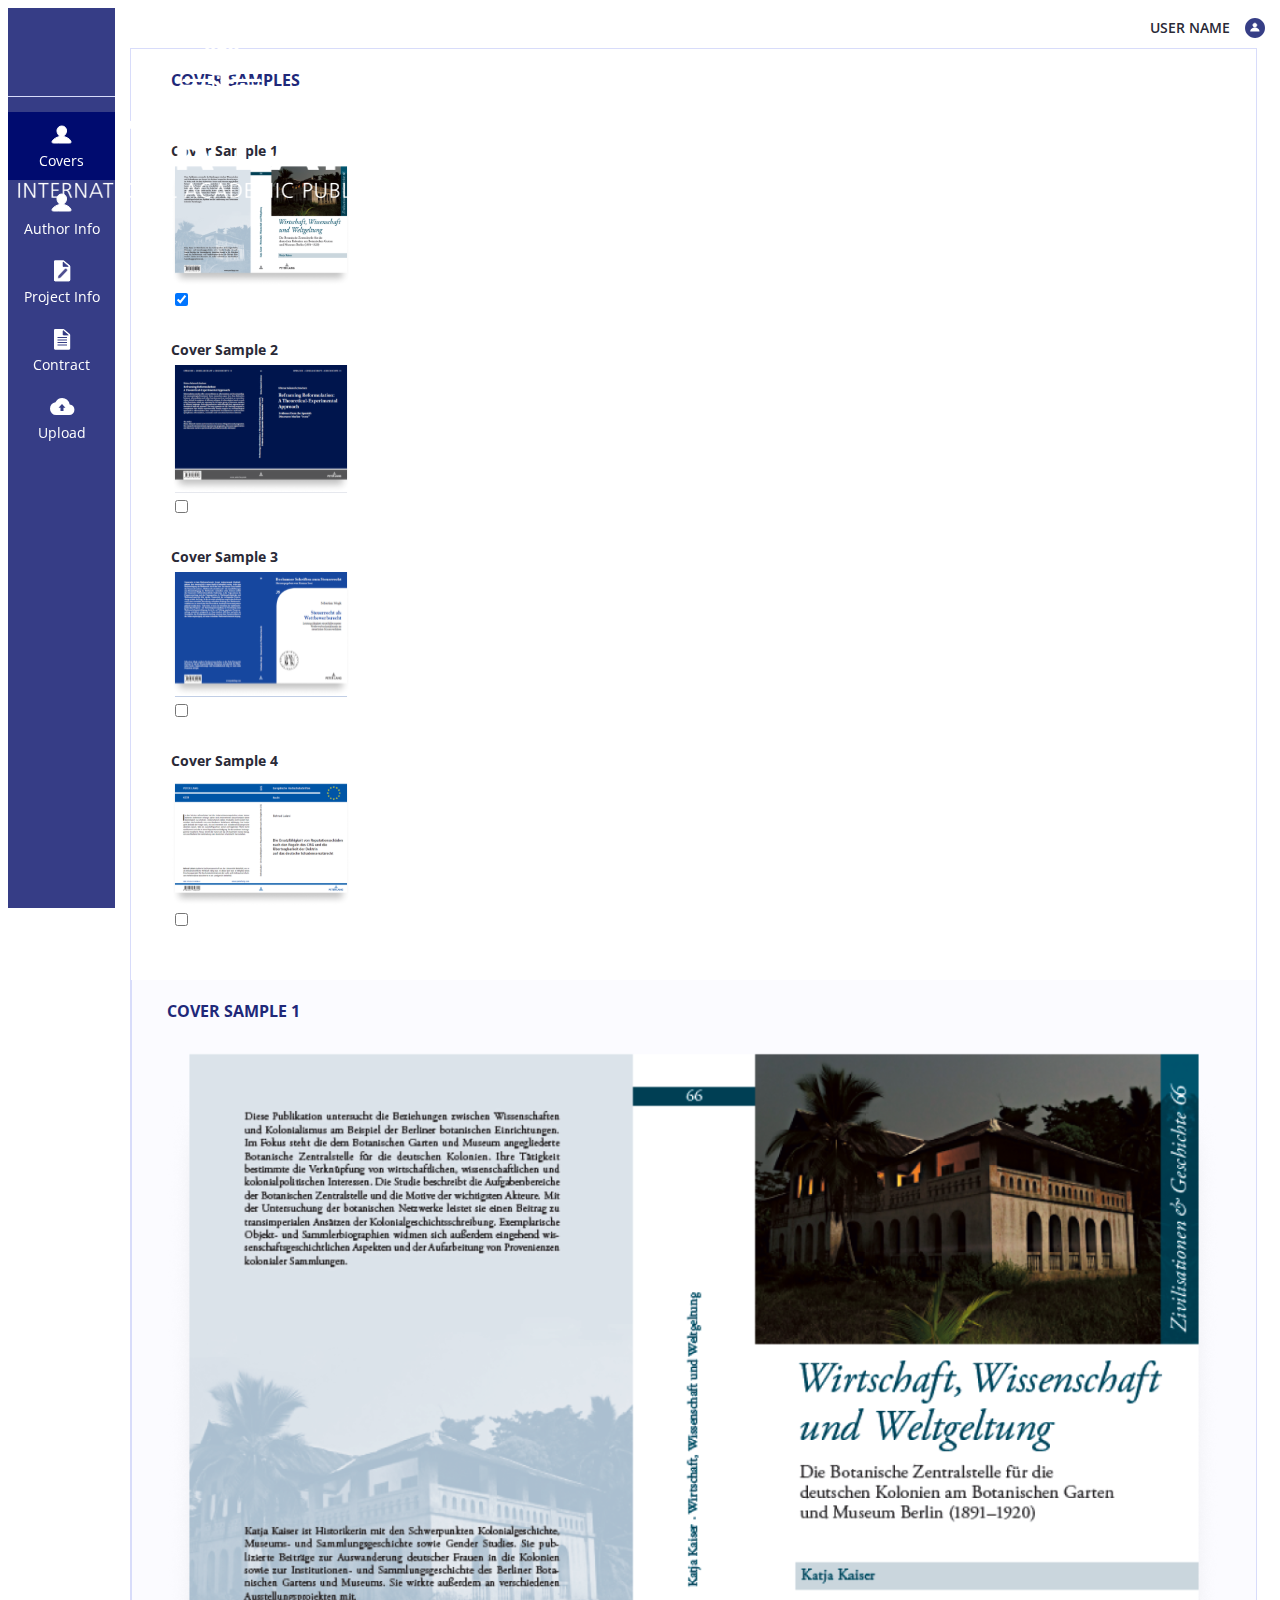
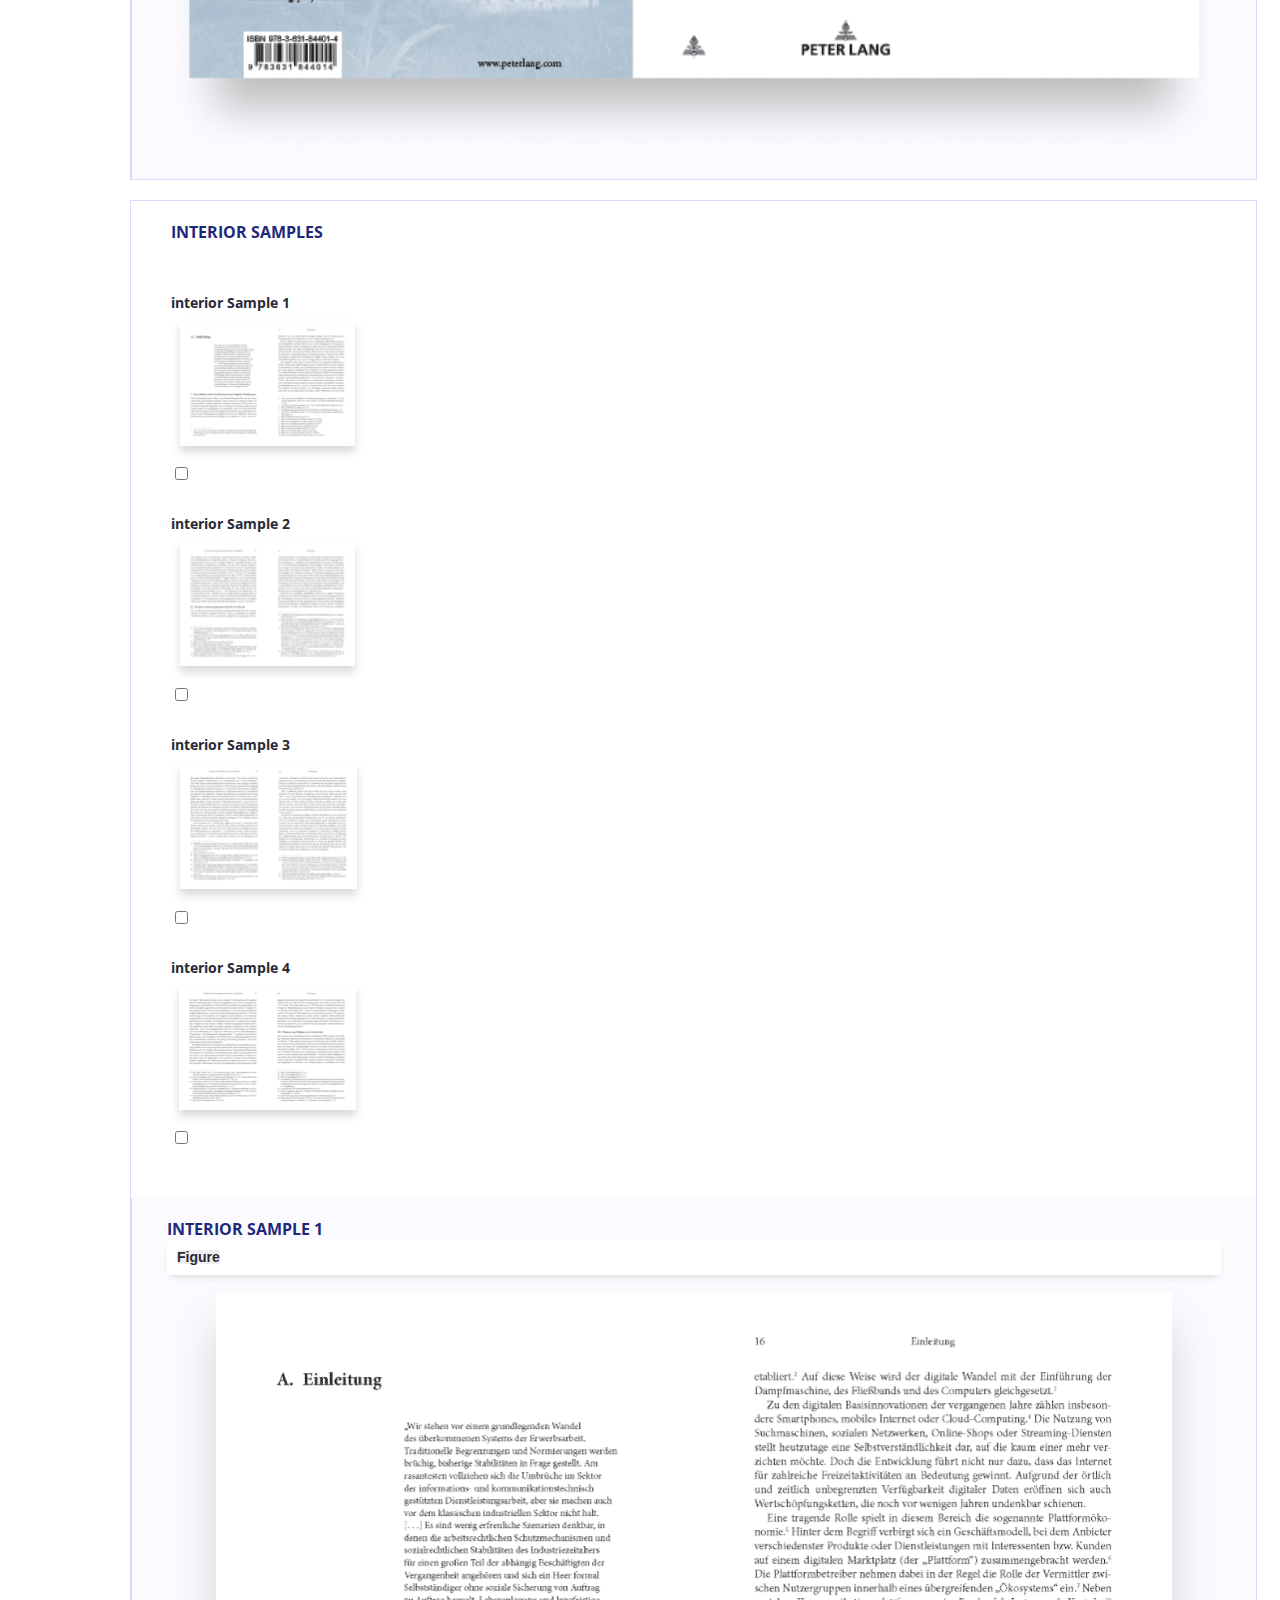
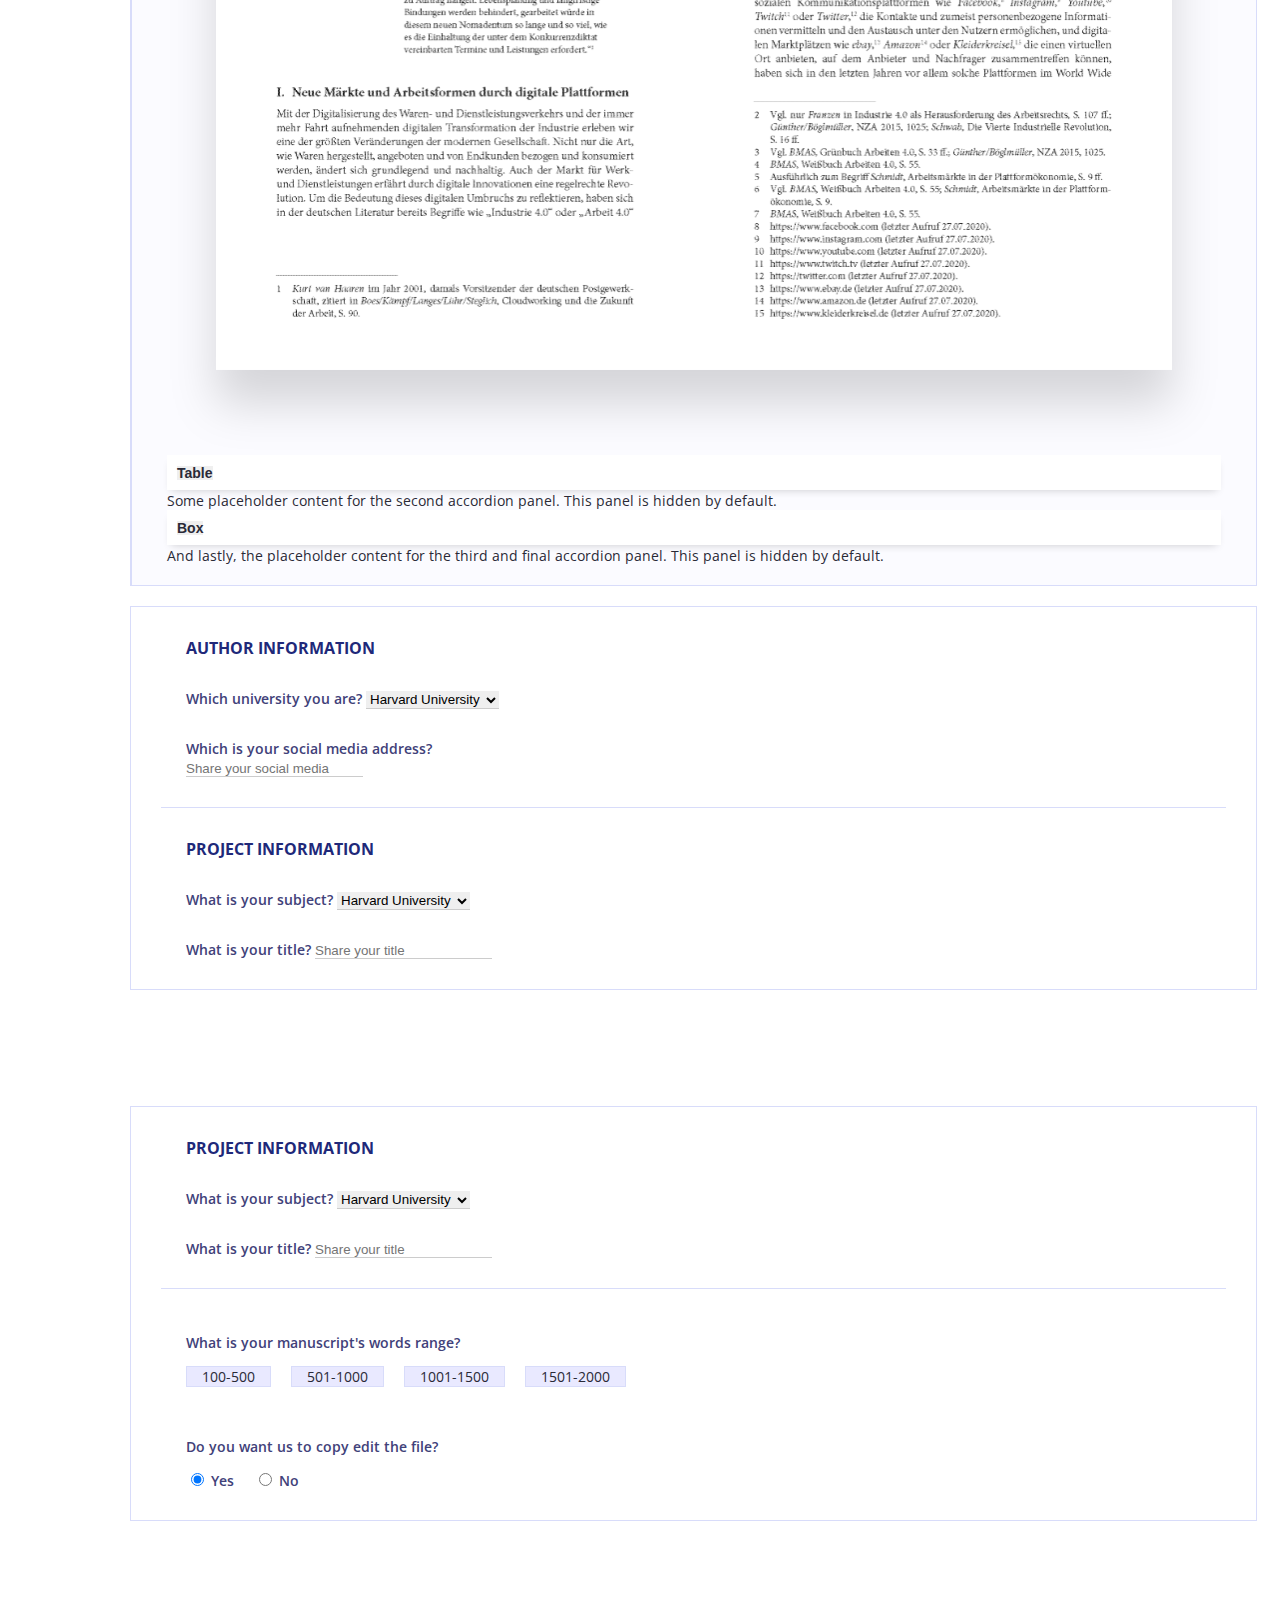
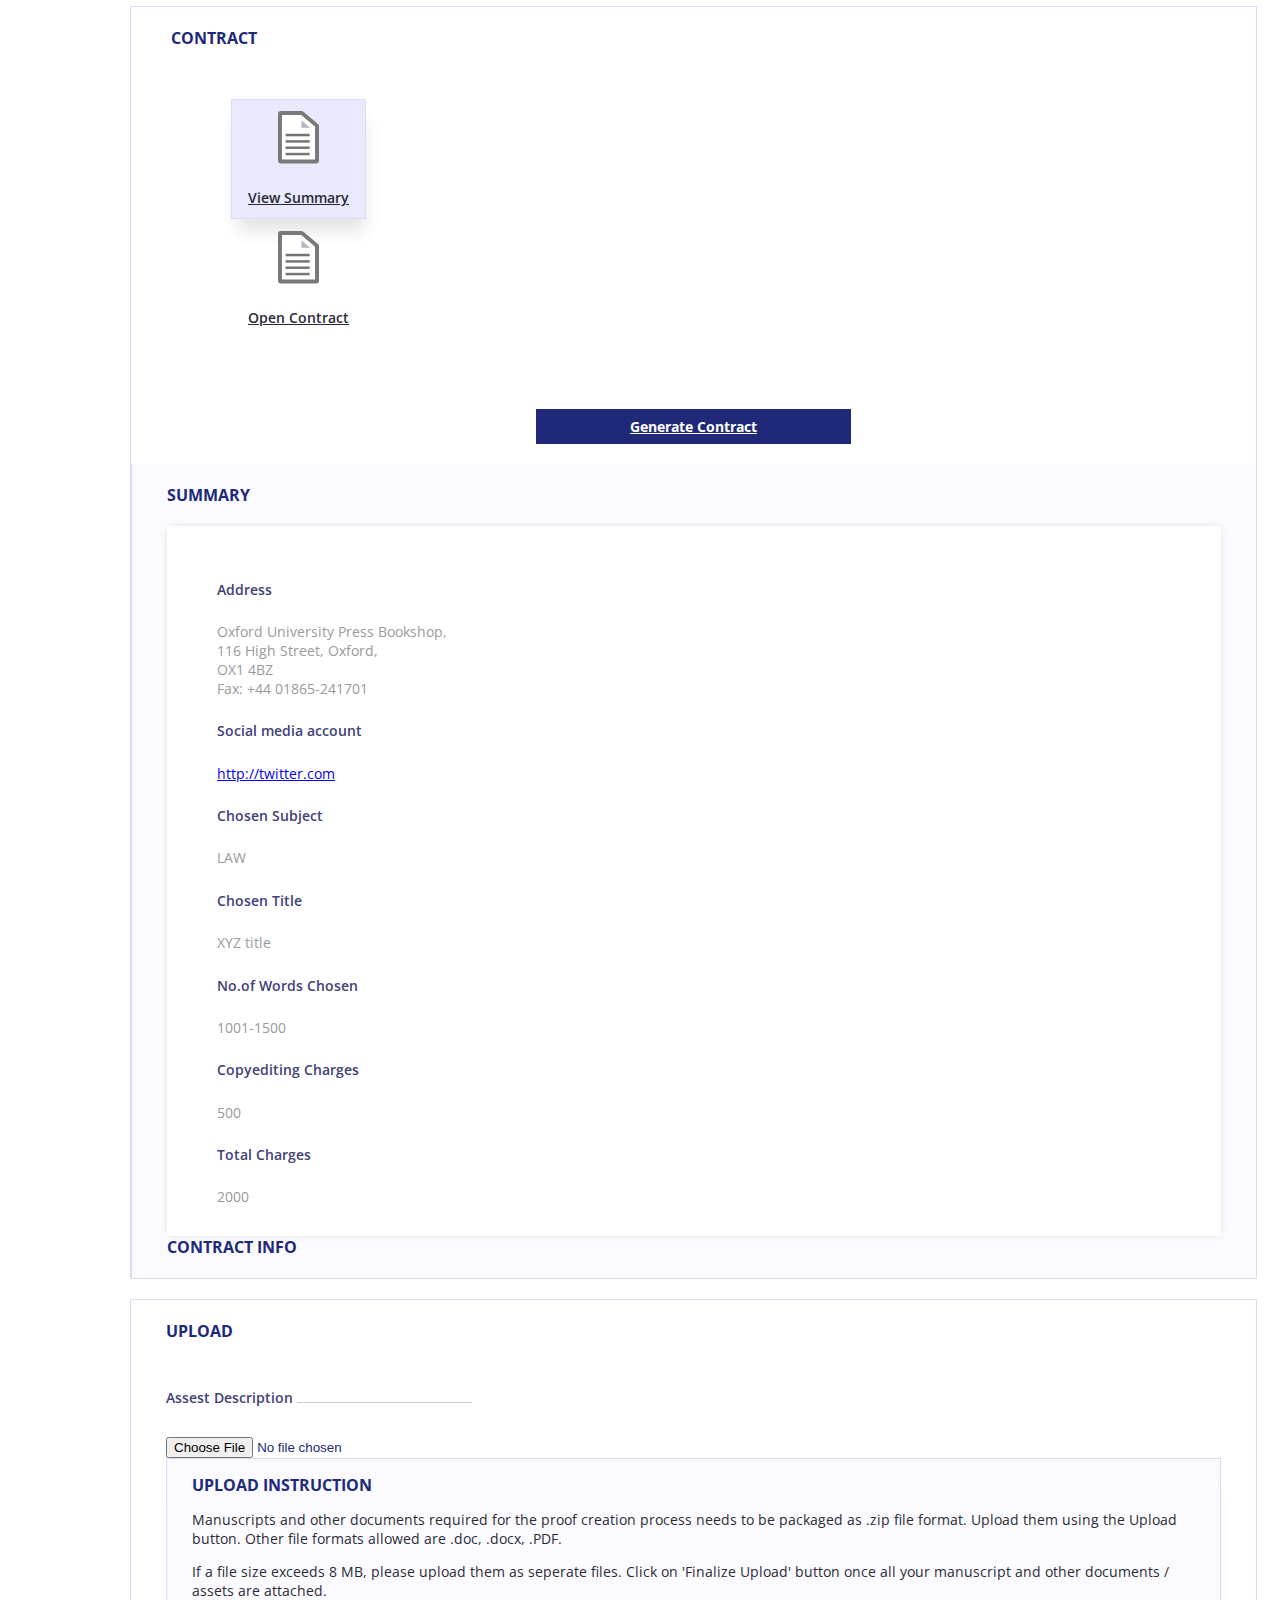
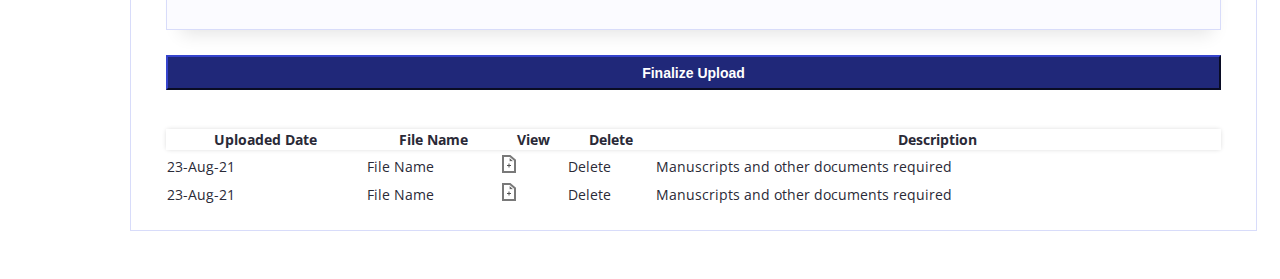
<file: index.html>
<!DOCTYPE HTML>
<!--[if IE 8 ]><html lang="en" class="ie8"><![endif]-->
<!--[if IE 9 ]><html lang="en" class="ie9"><![endif]-->
<!--[if (gt IE 9)|!(IE)]><!-->
<html lang="en">
<!--<![endif]-->
<head>
	<meta charset="utf-8" />
	<meta http-equiv="X-UA-Compatible" content="IE=edge" />
	<title>Peter lang</title>
	<meta name="viewport" content="width=device-width, initial-scale=1, shrink-to-fit=no">
     <link rel="stylesheet" href="https://cdn.jsdelivr.net/npm/bootstrap@4.6.0/dist/css/bootstrap.min.css" integrity="sha384-B0vP5xmATw1+K9KRQjQERJvTumQW0nPEzvF6L/Z6nronJ3oUOFUFpCjEUQouq2+l" crossorigin="anonymous">
	<link rel="stylesheet" href="assets/css/style.css">
    <link rel="stylesheet" href="https://cdn.datatables.net/1.11.2/css/jquery.dataTables.min.css"/>
    <link href="assets/css/peter-lang-style.css" rel="stylesheet"/>
</head>

<body>
    <div class="peter-lang-wrapper">
        <div class="nav-wrapper">
            <div class="peter-logo">
                <a href="javascript:void(0);"><img src="./assets/images/peter-lang-logo.png" alt="logo" class="img-fluid"/></a>
            </div>
            <nav id="navigation-menu">
                <ul>
                    <li>
                       <a href="#section-1">
                         <img src="assets/images/AuthorInfo.svg" alt="Author"/>
                         <span>Covers</span>
                       </a>
                    </li>
                    <li>
                        <a href="#section-2">
                          <img src="assets/images/AuthorInfo.svg" alt="Author"/>
                          <span>Author Info</span>
                        </a>
                     </li>
                     <li>
                        <a href="#section-3">
                          <img src="assets/images/ProjectInfo.svg" alt="Author"/>
                          <span>Project Info</span>
                        </a>
                     </li>
                     <li>
                        <a href="#section-4">
                          <img src="assets/images/Contract.svg" alt="Author"/>
                          <span>Contract</span>
                        </a>
                     </li>
                     <li>
                        <a href="#section-5">
                          <img src="assets/images/Upload.svg" alt="Author"/>
                          <span>Upload</span>
                        </a>
                     </li>
                </ul>
            </nav>
        </div>
        <div class="rigt-perter-lang">
            <div class="user-name-wrap">
                <span>user name</span>
                <img src="assets/images/UserIcon.svg" alt="user"/>
            </div>
            <div id="content">
                <section id="section-1">
                    <div class="covers-wrap">
                        <div class="cover-samples">
                            <div class="container-fluid">
                                <div class="row">
                                    <div class="col-sm-6">
                                        <div class="cover-sample-left">
                                            <h1>Cover samples</h1>
                                            <div class="cover-row-wrap">
                                                <div class="container-fluid">
                                                    <div class="row">
                                                        <div class="col-md-6">
                                                            <div class="cover-sample-col">
                                                                <p>Cover Sample 1</p>
                                                                <img src="./assets/images/Cover-Images/SVG/Vector.svg" />
                                                                <div class="cover-check">
                                                                <input type="checkbox" checked/>
                                                            </div>
                                                            </div>
                                                        </div>
                                                        <div class="col-md-6">
                                                            <div class="cover-sample-col">
                                                                <p>Cover Sample 2</p>
                                                                <img src="./assets/images/Cover-Images/SVG/Vector-1.svg" />
                                                                <div class="cover-check">
                                                                <input type="checkbox" />
                                                            </div>
                                                            </div>
                                                        </div>
                                                        <div class="col-md-6">
                                                            <div class="cover-sample-col">
                                                                <p>Cover Sample 3</p>
                                                                <img src="./assets/images/Cover-Images/SVG/Vector-2.svg" />
                                                                <div class="cover-check">
                                                                <input type="checkbox" />
                                                            </div>
                                                            </div>
                                                        </div>
                                                        <div class="col-md-6">
                                                            <div class="cover-sample-col">
                                                                <p>Cover Sample 4</p>
                                                                <img src="./assets/images/Cover-Images/SVG/Vector-3.svg" />
                                                                <div class="cover-check">
                                                                <input type="checkbox" />
                                                            </div>
                                                            </div>
                                                        </div>
                                                    </div>
                                                </div>
                                                
                                                
                                            </div>
                                        </div>
                                    </div>
                                    <div class="col-sm-6 right-bg">
                                        <div class="cover-sample-right">
                                            <h1>cover sample 1</h1>
                                            <div class="cover-sample-large">
                                                <img src="assets/images/Cover-Images/SVG/Vector.svg" class="img-fluid" />
                                            </div>
                                        </div>
                                    </div>
                                </div>
                            </div>
                        </div>
                    </div>
                    <div class="covers-wrap interior-wrap">
                        <div class="cover-samples">
                            <div class="container-fluid">
                                <div class="row">
                                    <div class="col-sm-6">
                                        <div class="cover-sample-left">
                                            <h1>interior samples</h1>
                                            <div class="cover-row-wrap">
                                                <div class="container-fluid">
                                                    <div class="row">
                                                        <div class="col-md-6">
                                                            <div class="cover-sample-col">
                                                                <p>interior Sample 1</p>
                                                                <img src="./assets/images/Interior-Images/SVG/Group-1.svg" />
                                                                <div class="cover-check">
                                                                <input type="checkbox" />
                                                            </div>
                                                            </div>
                                                        </div>
                                                        <div class="col-md-6">
                                                            <div class="cover-sample-col">
                                                                <p>interior Sample 2</p>
                                                                <img src="./assets/images/Interior-Images/SVG/Group-2.svg" />
                                                                <div class="cover-check">
                                                                <input type="checkbox" />
                                                            </div>
                                                            </div>
                                                        </div>
                                                        <div class="col-md-6">
                                                            <div class="cover-sample-col">
                                                                <p>interior Sample 3</p>
                                                                <img src="./assets/images/Interior-Images/SVG/Group-3.svg" />
                                                                <div class="cover-check">
                                                                <input type="checkbox" />
                                                            </div>
                                                            </div>
                                                        </div>
                                                        <div class="col-md-6">
                                                            <div class="cover-sample-col">
                                                                <p>interior Sample 4</p>
                                                                <img src="./assets/images/Interior-Images/SVG/Group-4.svg" />
                                                                <div class="cover-check">
                                                                <input type="checkbox" />
                                                            </div>
                                                            </div>
                                                        </div>
                                                    </div>
                                                </div>
                                                
                                                
                                            </div>
                                        </div>
                                    </div>
                                    <div class="col-sm-6 right-bg">
                                        <div class="cover-sample-right">
                                            <h1>interior sample 1</h1>
                                            <div class="interior-sample-large">
                                                <div class="accordion" id="accordionExample">
                                                    <div class="card">
                                                      <div class="card-header" id="headingOne">
                                                        
                                                          <button class="btn btn-link btn-block text-left" type="button" data-toggle="collapse" data-target="#collapseOne" aria-expanded="true" aria-controls="collapseOne">
                                                            Figure
                                                          </button>
                                                       
                                                      </div>
                                                  
                                                      <div id="collapseOne" class="collapse show" aria-labelledby="headingOne" data-parent="#accordionExample">
                                                        <div class="card-body">
                                                          <img src="assets/images/Interior-Images/SVG/Group-1.svg" alt="interior" style="width:100%">  
                                                        </div>
                                                      </div>
                                                    </div>
                                                    <div class="card">
                                                      <div class="card-header" id="headingTwo">
                                                       
                                                          <button class="btn btn-link btn-block text-left collapsed" type="button" data-toggle="collapse" data-target="#collapseTwo" aria-expanded="false" aria-controls="collapseTwo">
                                                            Table
                                                          </button>
                                                       
                                                      </div>
                                                      <div id="collapseTwo" class="collapse" aria-labelledby="headingTwo" data-parent="#accordionExample">
                                                        <div class="card-body">
                                                          Some placeholder content for the second accordion panel. This panel is hidden by default.
                                                        </div>
                                                      </div>
                                                    </div>
                                                    <div class="card">
                                                      <div class="card-header" id="headingThree">
                                                       
                                                          <button class="btn btn-link btn-block text-left collapsed" type="button" data-toggle="collapse" data-target="#collapseThree" aria-expanded="false" aria-controls="collapseThree">
                                                            Box
                                                          </button>
                                                        
                                                      </div>
                                                      <div id="collapseThree" class="collapse" aria-labelledby="headingThree" data-parent="#accordionExample">
                                                        <div class="card-body">
                                                          And lastly, the placeholder content for the third and final accordion panel. This panel is hidden by default.
                                                        </div>
                                                      </div>
                                                    </div>
                                                  </div>
                                            </div>
                                        </div>
                                    </div>
                                </div>
                            </div>
                        </div>
                    </div>
                </section>
                <section id="section-2">
                    <div class="covers-wrap">
                        <div class="author-info-wrap">
                            <h1>author information</h1>
                            <div class="author-info-row">
                                <label>Which university you are?</label>
                                <select class="form-control">
                                    <option value="Harvard University">Harvard University</option>
                                    <option value="Oxford Universit">Oxford University</option>
                                    <option value="Stanford Universit">Stanford University</option>
                                </select>
                            </div>
                            <div class="author-info-row">
                                <label>Which is your social media address?</label>
                                <input type="text" class="form-control" placeholder="Share your social media">
                            </div>
                        </div>
                        <div class="author-info-wrap">
                            <h1>project information</h1>
                            <div class="author-info-row">
                                <label>What is your subject?</label>
                                <select class="form-control">
                                    <option value="Harvard University">Harvard University</option>
                                    <option value="Oxford Universit">Oxford University</option>
                                    <option value="Stanford Universit">Stanford University</option>
                                </select>
                            </div>
                            <div class="author-info-row">
                                <label>What is your title?</label>
                                <input type="text" class="form-control" placeholder="Share your title">
                            </div>
                        </div>
                    </div>
                </section>
                <section id="section-3">
                    <div class="covers-wrap">
                        <div class="author-info-wrap">
                            <h1>project information</h1>
                            <div class="author-info-row">
                                <label>What is your subject?</label>
                                <select class="form-control">
                                    <option value="Harvard University">Harvard University</option>
                                    <option value="Oxford Universit">Oxford University</option>
                                    <option value="Stanford Universit">Stanford University</option>
                                </select>
                            </div>
                            <div class="author-info-row">
                                <label>What is your title?</label>
                                <input type="text" class="form-control" placeholder="Share your title">
                            </div>
                        </div>
                        <div class="author-info-wrap words-range-wrap">
                            <div class="words-wrap-row">
                                <p>What is your manuscript's words range?</p>
                                <div class="words-range-row">
                                   <div class="words-range-col">100-500</div>
                                   <div class="words-range-col">501-1000</div>
                                   <div class="words-range-col">1001-1500</div>
                                   <div class="words-range-col">1501-2000</div>
                                </div>
                            </div>
                            <div class="words-wrap-row">
                                <p>Do you want us to copy edit the file?</p>
                                <div class="edit-yn-row">
                                    <div class="edit-yn-col">
                                        <input type="radio" id="yesinput"name="exampleRadios" checked/>
                                        <label for="yesinput">Yes</label>
                                    </div>
                                    <div class="edit-yn-col">
                                        <input type="radio" id="noinput" name="exampleRadios"/>
                                        <label for="noinput">No</label>
                                    </div>
                                </div>
                            </div>
                        </div>
                    </div>
                </section>
                <section id="section-4">
                    <div class="covers-wrap">
                        <div class="cover-samples">
                            <div class="container-fluid">
                                <div class="row">
                                    <div class="col-sm-6">
                                        <div class="cover-sample-left">
                                            <h1>contract</h1>
                                            <div class="contract-left">
                                            <ul class="nav nav-pills mb-3" id="pills-tab" role="tablist">
                                                <li class="nav-item" role="presentation">
                                                  <a class="nav-link active" id="pills-home-tab" data-toggle="pill" href="#pills-home" role="tab" aria-controls="pills-home" aria-selected="true">
                                                    <img src="assets/images/ViewSummary.svg" alt="">
                                                    <span>View Summary</span>
                                                </a>
                                                </li>
                                                <li class="nav-item" role="presentation">
                                                  <a class="nav-link" id="pills-profile-tab" data-toggle="pill" href="#pills-profile" role="tab" aria-controls="pills-profile" aria-selected="false">
                                                    <img src="assets/images/ViewSummary.svg" alt="">
                                                    <span>Open Contract</span>
                                                </a>
                                                </li>
                                                
                                              </ul>

                                              <div class="generate-btn">
                                                  <a href="javascript:void(0);">Generate Contract</a>
                                              </div>
                                            </div>
                                        </div>
                                    </div>
                                    <div class="col-sm-6 right-bg">
                                        <div class="cover-sample-right">
                                            
                                            <div class="tab-content" id="contract-tabContent">
                                                <div class="tab-pane fade show active" id="pills-home" role="tabpanel" aria-labelledby="pills-home-tab">
                                                    <h1>summary</h1>
                                                    <div class="summary-content">
                                                        <div class="summary-col">
                                                            <h5>Address</h5>
                                                            <p>Oxford University Press Bookshop,<br />
                                                                116 High Street, Oxford,<br />
                                                                OX1 4BZ<br />
                                                                Fax: +44 01865-241701</p>
                                                        </div>
                                                        <div class="summary-col">
                                                            <h5>Social media account</h5>
                                                            <p><a href="javascript:void(0);">http://twitter.com</a></p>
                                                        </div>
                                                        <div class="summary-col">
                                                            <h5>Chosen Subject</h5>
                                                            <p>LAW</p>
                                                        </div>
                                                        <div class="summary-col">
                                                            <h5>Chosen Title</h5>
                                                            <p>XYZ title</p>
                                                        </div>
                                                        <div class="summary-col">
                                                            <h5>No.of Words Chosen</h5>
                                                            <p>1001-1500</p>
                                                        </div>
                                                        <div class="summary-col">
                                                            <h5>Copyediting Charges</h5>
                                                            <p>500</p>
                                                        </div>
                                                        <div class="summary-col">
                                                            <h5>Total Charges</h5>
                                                            <p>2000</p>
                                                        </div>
                                                    </div>
                                                </div>
                                                <div class="tab-pane fade" id="pills-profile" role="tabpanel" aria-labelledby="pills-profile-tab">
                                                    <h1>Contract Info</h1>
                                                </div>
                                                
                                              </div>
                                        </div>
                                    </div>
                                </div>
                            </div>
                        </div>
                    </div>
                </section>
                <section id="section-5">
                     <div class="covers-wrap">
                         <div class="upload-wrap">
                             <div class="container-fluid">
                                 <div class="row">
                                     <div class="col-sm-6">
                                        <div class="upload-left">
                                            <h1>upload</h1>
                                            <div class="form-group">
                                                <label for="assetdescription">Assest Description</label>
                                                <textarea name="assetdescription" id="assetdescription" class="form-control"></textarea>
                                                
                                            </div>
                                            <div class="form-group">
                                                <input type="file" class="form-control-file" id="file-upload">
                                              </div>
                                        </div> 
                                     </div>
                                     <div class="col-sm-6">
                                         <div class="upload-right">
                                            <div class="upload-inst">
                                                <h1>upload instruction</h1>
                                                <p>Manuscripts and other documents required for the proof creation process needs to be packaged as .zip file format. Upload them using the Upload button. Other file formats allowed are .doc, .docx, .PDF.</p>
                                                <p>If a file size exceeds 8 MB, please upload them as seperate files.
                                                    Click on 'Finalize Upload' button once all your manuscript and other documents / assets are attached.</p>
                                            </div>
                                            <button class="btn btn-primary upload-inst-btn">Finalize Upload</button>
                                           
                                        </div>
                                     </div>
                                 </div>
                             </div>
                             <table id="peter-lang-table" class="display" style="width:100%">
                                <thead>
                                    <tr>
                                        <th>Uploaded Date</th>
                                        <th>File Name</th>
                                        <th>View </th>
                                        <th>Delete</th>
                                        <th>Description</th>
                                    </tr>
                                </thead>
                                <tbody>
                                    <tr>
                                        <td>23-Aug-21</td>
                                        <td>File Name</td>
                                        <td><img src="assets/images/AddFile.svg" /></td>
                                        <td>Delete</td>
                                        <td>Manuscripts and other documents required</td>
                                       
                                    </tr>
                                    <tr>
                                        <td>23-Aug-21</td>
                                        <td>File Name</td>
                                        <td><img src="assets/images/AddFile.svg" /></td>
                                        <td>Delete</td>
                                        <td>Manuscripts and other documents required</td>
                                       
                                    </tr>
                                    </tbody>
                            </table>
                         </div>
                     </div>
                </section>
            </div>
        </div>
    </div>
	
	
	
	<!-- Google CDN jQuery with fallback to local -->
	<script src="assets/js/jquery.min.js"></script>
    <script src="https://cdn.jsdelivr.net/npm/bootstrap@4.6.0/dist/js/bootstrap.bundle.min.js" integrity="sha384-Piv4xVNRyMGpqkS2by6br4gNJ7DXjqk09RmUpJ8jgGtD7zP9yug3goQfGII0yAns" crossorigin="anonymous"></script>
	<!-- Page Scroll to id plugin -->
	<script src="assets/js/jquery.malihu.PageScroll2id.js"></script>
    <script src="https://cdn.datatables.net/1.11.2/js/jquery.dataTables.min.js"></script>
	<script src="assets/js/peter-custom.js"></script>
</body>
</html>
</file>
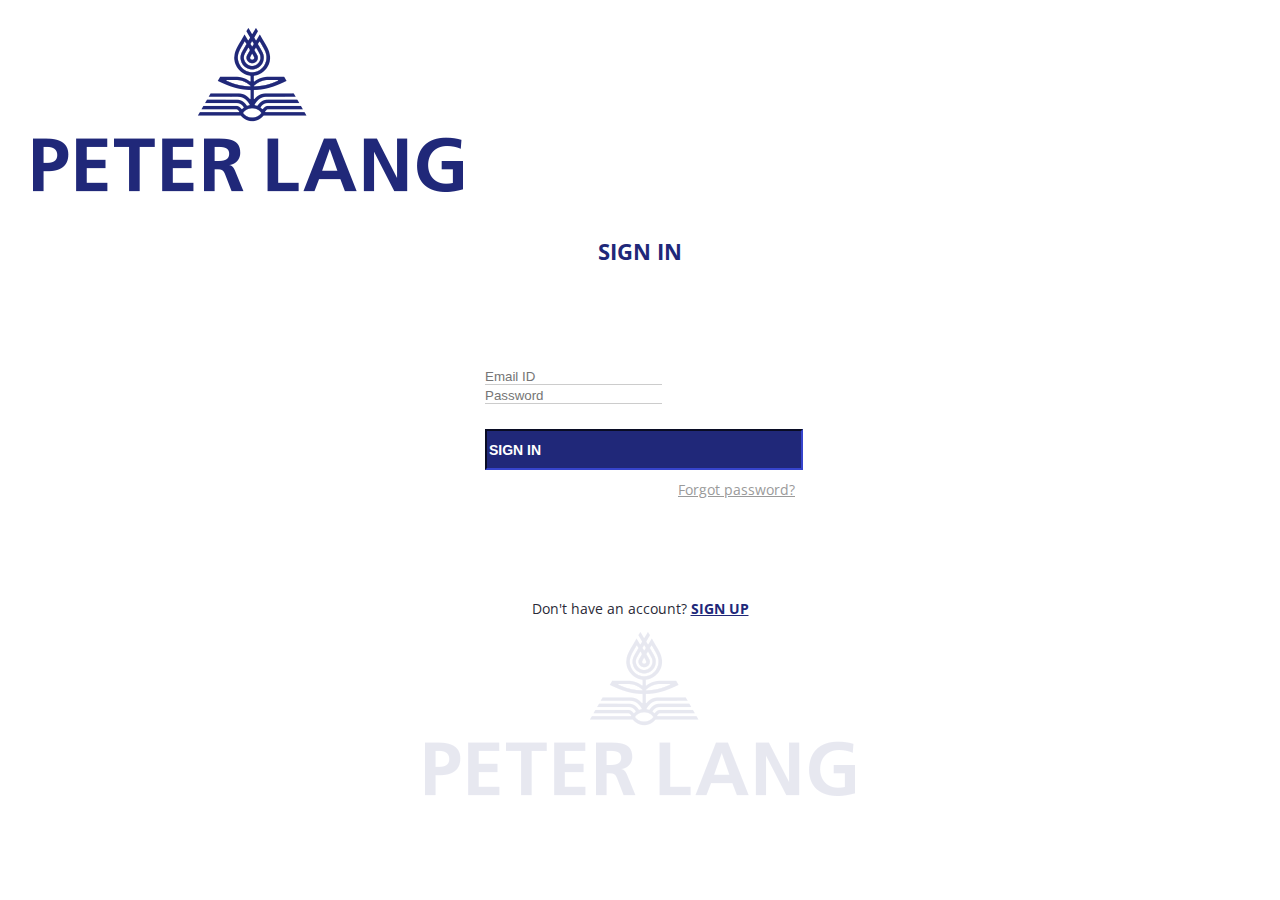
<file: login.html>
<!doctype html>
<html lang="en">
  <head>
    <!-- Required meta tags -->
    <meta charset="utf-8">
    <meta name="viewport" content="width=device-width, initial-scale=1">

    <link rel="stylesheet" href="https://cdn.jsdelivr.net/npm/bootstrap@4.6.0/dist/css/bootstrap.min.css" integrity="sha384-B0vP5xmATw1+K9KRQjQERJvTumQW0nPEzvF6L/Z6nronJ3oUOFUFpCjEUQouq2+l" crossorigin="anonymous">
	 <link href="assets/css/peter-lang-style.css" rel="stylesheet"/>
    <title>login page</title>
  </head>
  <body style="height:100%">
      <div class="peter-lang-wrapper">
        <div class="login-wrap">
            <div class="login-logo"><a href="javascript:void(0);">
                <img src="assets/images/pl-logo.png" class="img-fluid"/>
            </a></div>
            <div class="container-fluid">
                <div class="row">
                    <div class="col-sm-6">
                        <div class="login-left">
                            <h1>sign in</h1>
                           <div class="form-log-wrap">
                            <div class="form-group">
                                <input type="text" class="form-control" placeholder="Email ID">
                            </div>
                            <div class="form-group">
                                <input type="text" class="form-control" placeholder="Password">
                            </div>
                            <input class="btn btn-prmimary valide-btn" value="sign in"/>
                            <div class="forgot"><a href="javascript:void(0);">Forgot password?</a></div>
                            <div class="sign-up-text">
                                <p>Don't have an account? <a href="javascript:void(0);">sign up</a></p>
                            </div>
                           </div>
                            
                        </div>
                    </div>
                    <div class="col-sm-6">
                        <div class="logi-right">
                            <img src="assets/images/pl-logo.png">
                        </div>
                    </div>
                </div>
            </div>
            
        </div>
      </div>
    

   
    <script src="assets/js/jquery.min.js"></script>
    <script src="https://cdn.jsdelivr.net/npm/bootstrap@4.6.0/dist/js/bootstrap.bundle.min.js" integrity="sha384-Piv4xVNRyMGpqkS2by6br4gNJ7DXjqk09RmUpJ8jgGtD7zP9yug3goQfGII0yAns" crossorigin="anonymous"></script>
	<script src="assets/js/peter-custom.js"></script>
    
  </body>
</html>
</file>
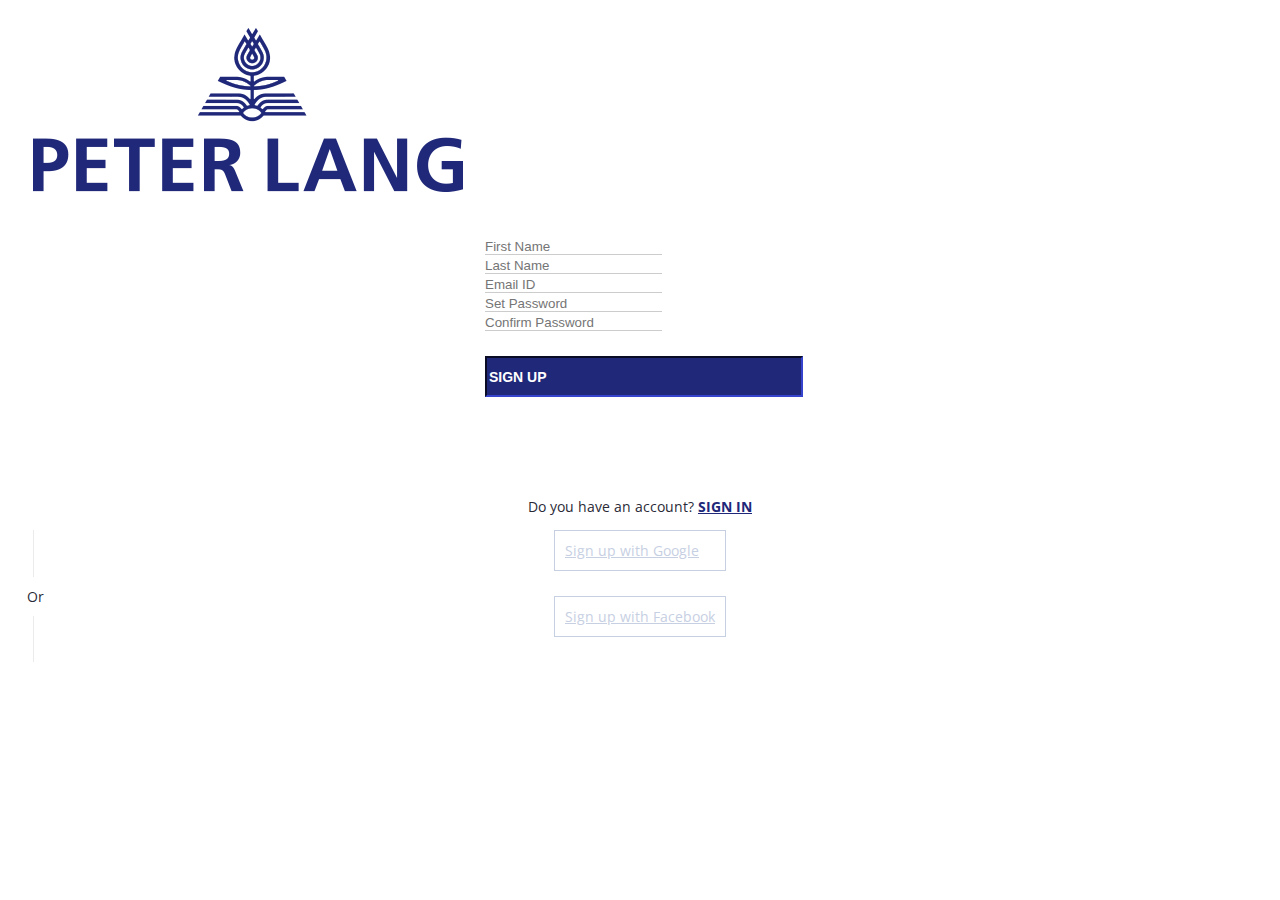
<file: register.html>
<!doctype html>
<html lang="en">
  <head>
    <!-- Required meta tags -->
    <meta charset="utf-8">
    <meta name="viewport" content="width=device-width, initial-scale=1">

    <link rel="stylesheet" href="https://cdn.jsdelivr.net/npm/bootstrap@4.6.0/dist/css/bootstrap.min.css" integrity="sha384-B0vP5xmATw1+K9KRQjQERJvTumQW0nPEzvF6L/Z6nronJ3oUOFUFpCjEUQouq2+l" crossorigin="anonymous">
	 <link href="assets/css/peter-lang-style.css" rel="stylesheet"/>
    <title>Register page</title>
  </head>
  <body style="height:100%">
      <div class="peter-lang-wrapper">
        <div class="login-wrap">
            <div class="login-logo"><a href="javascript:void(0);">
                <img src="assets/images/pl-logo.png" class="img-fluid"/>
            </a></div>
            <div class="container-fluid">
                <div class="row">
                    <div class="col-sm-6">
                        <div class="login-left">
                            
                           <div class="form-log-wrap">
                            <div class="form-group">
                                <input type="text" class="form-control" placeholder="First Name">
                            </div>
                            <div class="form-group">
                                <input type="text" class="form-control" placeholder="Last Name">
                            </div>
                            <div class="form-group">
                                <input type="text" class="form-control" placeholder="Email ID">
                            </div>
                            <div class="form-group">
                                <input type="text" class="form-control" placeholder="Set Password">
                            </div>
                            <div class="form-group">
                                <input type="text" class="form-control" placeholder="Confirm Password">
                            </div>
                            <input class="btn btn-prmimary valide-btn" value="sign up"/>
                            <div class="sign-up-text">
                                <p>Do you have an account? <a href="javascript:void(0);">sign in</a></p>
                            </div>
                           </div>
                            
                        </div>
                    </div>
                    <div class="col-sm-6">
                        <div class="signup-right">
                            <div class="google-wrap">
                                <div class="gmail">
                                    <a href="javascript:void(0);">Sign up with Google</a>
                                </div>
                                <div class="gmail">
                                    <a href="javascript:void(0);">Sign up with Facebook</a>
                                </div>
                            </div>
                           
                        </div>
                    </div>
                </div>
            </div>
            
        </div>
      </div>
    

   
    <script src="assets/js/jquery.min.js"></script>
    <script src="https://cdn.jsdelivr.net/npm/bootstrap@4.6.0/dist/js/bootstrap.bundle.min.js" integrity="sha384-Piv4xVNRyMGpqkS2by6br4gNJ7DXjqk09RmUpJ8jgGtD7zP9yug3goQfGII0yAns" crossorigin="anonymous"></script>
	<script src="assets/js/peter-custom.js"></script>
    
  </body>
</html>
</file>
<file: assets/css/style.css>
header, #navigation-menu, #content, footer{
	position: relative;
}
#content section {
	min-height: 500px;
}
</file>
<file: assets/css/peter-lang-style.css>
@import url("https://fonts.googleapis.com/css2?family=Open+Sans:wght@300;400;600;700&display=swap");
body {
  font-family: 'Open Sans', sans-serif;
  font-size: 14px;
  font-weight: 400;
  color: #2a2a37;
}

body::-webkit-scrollbar {
  width: 10px;
}

body::-webkit-scrollbar-track {
  -webkit-box-shadow: rgba(123, 128, 171, 0.15);
          box-shadow: rgba(123, 128, 171, 0.15);
}

body::-webkit-scrollbar-thumb {
  background-color: #202879;
}

.peter-lang-wrapper {
  display: -webkit-box;
  display: -ms-flexbox;
  display: flex;
  width: 100%;
}

.peter-lang-wrapper .nav-wrapper {
  width: 107px;
  position: fixed;
  height: 100vh;
  z-index: 9;
  background-color: rgba(32, 40, 121, 0.9);
}

.peter-lang-wrapper .nav-wrapper .peter-logo {
  height: 68px;
  padding: 10px;
  border-bottom: 1px solid #d8dcfa;
  margin: 0 0 15px;
}

.peter-lang-wrapper .nav-wrapper #navigation-menu ul {
  padding: 0;
  margin: 0;
  list-style-type: none;
}

.peter-lang-wrapper .nav-wrapper #navigation-menu li {
  height: 68px;
  display: table;
  width: 100%;
}

.peter-lang-wrapper .nav-wrapper #navigation-menu a {
  display: table-cell;
  vertical-align: middle;
  text-align: center;
  text-decoration: none;
  color: #ffffff;
}

.peter-lang-wrapper .nav-wrapper #navigation-menu a.mPS2id-highlight, .peter-lang-wrapper .nav-wrapper #navigation-menu a:hover {
  background-color: #000b6f;
}

.peter-lang-wrapper .nav-wrapper #navigation-menu a span {
  display: block;
}

.peter-lang-wrapper .rigt-perter-lang {
  width: calc(100% - 107px);
  margin: 0 0 0 107px;
}

.peter-lang-wrapper #content {
  margin: 40px 15px;
}

.peter-lang-wrapper #content .covers-wrap {
  border: 1px solid #d8dcfa;
  margin: 0 0 20px;
}

.peter-lang-wrapper #content h1 {
  font-weight: 700;
  font-size: 16px;
  line-height: 22px;
  margin: 0;
  text-transform: uppercase;
}

.peter-lang-wrapper .cover-samples .cover-sample-left {
  padding: 20px 40px;
}

.peter-lang-wrapper .cover-samples .cover-sample-left h1 {
  color: #202879;
}

.peter-lang-wrapper .cover-row-wrap {
  margin: 50px 0 0;
}

.peter-lang-wrapper .cover-row-wrap p {
  font-weight: 700;
  font-size: 14px;
  line-height: 19px;
  margin: 0 0 6px;
}

.peter-lang-wrapper .cover-row-wrap .cover-sample-col {
  margin: 0 0 30px;
}

.peter-lang-wrapper .user-name-wrap {
  position: fixed;
  height: 40px;
  display: -webkit-box;
  display: -ms-flexbox;
  display: flex;
  -webkit-box-align: center;
      -ms-flex-align: center;
          align-items: center;
  -webkit-box-pack: end;
      -ms-flex-pack: end;
          justify-content: end;
  width: 100%;
  right: 15px;
  background: #ffffff;
  z-index: 1;
}

.peter-lang-wrapper .user-name-wrap span {
  font-weight: 600;
  font-size: 14px;
  line-height: 16px;
  text-transform: uppercase;
  margin: 0 15px 0 0;
}

.peter-lang-wrapper .right-bg {
  border-left: 1px solid #d8dcfa;
  background: rgba(233, 233, 255, 0.2);
}

.peter-lang-wrapper .interior-sample-large .card {
  border: none;
}

.peter-lang-wrapper .interior-sample-large .card-header {
  padding: 0 10px;
  background: #ffffff;
  -webkit-box-shadow: 0px 4.27803px 8.55605px -4.27803px rgba(0, 0, 0, 0.2);
          box-shadow: 0px 4.27803px 8.55605px -4.27803px rgba(0, 0, 0, 0.2);
  border: none;
  height: 35px;
  display: -webkit-box;
  display: -ms-flexbox;
  display: flex;
  -webkit-box-align: center;
      -ms-flex-align: center;
          align-items: center;
  margin: 0 0 1px;
}

.peter-lang-wrapper .interior-sample-large .card-header .btn-link {
  padding: 0;
  border: none;
  font-weight: 700;
  font-size: 14px;
  line-height: 14px;
  text-decoration: none;
  color: #2a2a37;
}

.peter-lang-wrapper .author-info-wrap {
  padding: 30px 25px;
  border-bottom: 1px solid #d8dcfa;
  margin: 0 30px;
}

.peter-lang-wrapper .author-info-wrap:last-child {
  border: none;
}

.peter-lang-wrapper .author-info-wrap h1 {
  color: #202879;
}

.peter-lang-wrapper .author-info-wrap .author-info-row {
  width: 350px;
  margin: 30px 0 0;
}

.peter-lang-wrapper label {
  color: #414179;
  font-weight: 600;
}

.peter-lang-wrapper .form-control {
  border: none;
  border-bottom: 1px solid #ccc;
  border-radius: 0;
  padding: 0;
}

.peter-lang-wrapper .words-range-wrap .words-wrap-row {
  margin: 0 0 50px;
}

.peter-lang-wrapper .words-range-wrap .words-wrap-row:last-child {
  margin: 0;
}

.peter-lang-wrapper .words-range-wrap .edit-yn-row {
  display: -webkit-box;
  display: -ms-flexbox;
  display: flex;
}

.peter-lang-wrapper .words-range-wrap .edit-yn-row .edit-yn-col {
  margin: 0 20px 0 0;
}

.peter-lang-wrapper .words-range-wrap p {
  color: #414179;
  font-weight: 600;
}

.peter-lang-wrapper .words-range-wrap .words-range-row {
  display: -webkit-box;
  display: -ms-flexbox;
  display: flex;
}

.peter-lang-wrapper .words-range-wrap .words-range-row .words-range-col {
  border: 1px solid #d8dcfa;
  background: #e9e9ff;
  margin: 0 20px 0 0;
  padding: 0 15px;
  cursor: pointer;
}

.peter-lang-wrapper .contract-left {
  margin: 50px 0 0;
}

.peter-lang-wrapper .contract-left .nav {
  -webkit-box-pack: center;
      -ms-flex-pack: center;
          justify-content: center;
}

.peter-lang-wrapper .contract-left .nav-item {
  width: 135px;
  height: 120px;
  display: table;
  margin: 0 20px;
}

.peter-lang-wrapper .contract-left .nav-item .nav-link {
  width: 100%;
  height: 100%;
  display: table-cell;
  vertical-align: middle;
  text-align: center;
  color: #2a2a37;
  border-radius: 0;
}

.peter-lang-wrapper .contract-left .nav-item .nav-link.active {
  border: 1px solid #d8dcfa;
  background: #e9e9ff;
  -webkit-box-shadow: 3px 16px 17px -4px rgba(0, 0, 0, 0.11);
          box-shadow: 3px 16px 17px -4px rgba(0, 0, 0, 0.11);
}

.peter-lang-wrapper .contract-left .nav-item span {
  display: block;
  font-weight: 600;
  margin: 20px 0 0;
}

.peter-lang-wrapper .contract-left .generate-btn {
  width: 315px;
  height: 35px;
  margin: 70px auto 0;
}

.peter-lang-wrapper .contract-left .generate-btn a {
  width: 100%;
  height: 100%;
  background: #202879;
  display: -webkit-box;
  display: -ms-flexbox;
  display: flex;
  -webkit-box-align: center;
      -ms-flex-align: center;
          align-items: center;
  -webkit-box-pack: center;
      -ms-flex-pack: center;
          justify-content: center;
  color: #ffffff;
  font-weight: 700;
}

.peter-lang-wrapper .cover-sample-right {
  padding: 20px 35px;
}

.peter-lang-wrapper .cover-sample-right h1 {
  color: #202879;
}

.peter-lang-wrapper .cover-sample-right .cover-sample-large {
  margin: 30px 0 0;
}

.peter-lang-wrapper .cover-sample-right .cover-sample-large img {
  width: 100%;
}

.peter-lang-wrapper .summary-content {
  background: #ffffff;
  -webkit-box-shadow: 0px 0px 8px -3px rgba(0, 0, 0, 0.25);
          box-shadow: 0px 0px 8px -3px rgba(0, 0, 0, 0.25);
  padding: 30px 0 30px 50px;
  margin: 20px 0 0;
}

.peter-lang-wrapper .summary-content .summary-col {
  margin: 0 0 20px;
}

.peter-lang-wrapper .summary-content .summary-col:last-child {
  margin: 0;
}

.peter-lang-wrapper .summary-content .summary-col h5 {
  color: #414179;
  font-size: 14px;
  font-weight: 600;
}

.peter-lang-wrapper .summary-content .summary-col p {
  color: #9a9a9a;
  font-size: 14px;
  margin: 0;
}

.peter-lang-wrapper .upload-wrap {
  padding: 20px 35px;
}

.peter-lang-wrapper .upload-wrap .upload-left {
  color: #202879;
  margin: 0 100px 0 0;
}

.peter-lang-wrapper .upload-wrap .upload-left .form-group {
  margin: 30px 0 0;
}

.peter-lang-wrapper .upload-wrap .upload-left textarea {
  resize: none;
}

.peter-lang-wrapper .upload-wrap .upload-inst {
  background: #fbfbff;
  border: 1px solid #d8dcfa;
  padding: 15px 25px;
  -webkit-box-shadow: 3px 16px 17px -12px rgba(0, 0, 0, 0.11);
          box-shadow: 3px 16px 17px -12px rgba(0, 0, 0, 0.11);
}

.peter-lang-wrapper .upload-wrap .upload-inst h1 {
  color: #202879;
  margin: 0 0 10px !important;
}

.peter-lang-wrapper .upload-wrap .upload-inst-btn {
  width: 100%;
  height: 35px;
  background: #202879;
  border-color: #202879;
  color: #ffffff;
  margin: 25px 0 0;
  border-radius: 0;
  font-size: 14px;
  font-weight: 700;
}

.peter-lang-wrapper .upload-wrap #peter-lang-table {
  margin: 35px 0 0;
  border-bottom: none;
  border-spacing: 0 4px !important;
}

.peter-lang-wrapper .upload-wrap #peter-lang-table thead {
  background: #FFFFFF;
  -webkit-box-shadow: 0px 0px 5px -1px rgba(0, 0, 0, 0.2);
          box-shadow: 0px 0px 5px -1px rgba(0, 0, 0, 0.2);
}

.peter-lang-wrapper .upload-wrap #peter-lang-table th {
  border-bottom: none;
}

.peter-lang-wrapper .upload-wrap #peter-lang-table .odd {
  background: #e9e9ff;
}

.peter-lang-wrapper .upload-wrap #peter-lang-table .odd .sorting_1 {
  background: #e9e9ff;
}

.peter-lang-wrapper .upload-wrap #peter-lang-table .even, .peter-lang-wrapper .upload-wrap #peter-lang-table .sorting_1 {
  background: #EBECF3;
}

.peter-lang-wrapper .login-wrap {
  width: 100%;
  padding: 20px 25px;
}

.peter-lang-wrapper .login-wrap .login-left {
  width: 310px;
  margin: 40px auto 0;
}

.peter-lang-wrapper .login-wrap .login-left h1 {
  font-weight: 700;
  font-size: 22px;
  color: #202879;
  text-transform: uppercase;
  text-align: center;
  margin: 0 0 100px;
}

.peter-lang-wrapper .login-wrap .logi-right {
  display: -webkit-box;
  display: -ms-flexbox;
  display: flex;
  -webkit-box-align: center;
      -ms-flex-align: center;
          align-items: center;
  -webkit-box-pack: center;
      -ms-flex-pack: center;
          justify-content: center;
  height: 100%;
  opacity: 0.1;
}

.peter-lang-wrapper .login-logo {
  width: 120px;
}

.peter-lang-wrapper .form-log-wrap .valide-btn {
  width: 100%;
  height: 35px;
  background: #202879;
  border-color: #202879;
  color: #ffffff;
  margin: 25px 0 0;
  border-radius: 0;
  font-size: 14px;
  font-weight: 700;
  text-transform: uppercase;
}

.peter-lang-wrapper .form-log-wrap .forgot {
  text-align: right;
  margin: 10px 0 0;
}

.peter-lang-wrapper .form-log-wrap .forgot a {
  color: #9a9a9a;
}

.peter-lang-wrapper .form-log-wrap .sign-up-text {
  margin: 100px 0 0;
  text-align: center;
}

.peter-lang-wrapper .form-log-wrap .sign-up-text a {
  color: #202879;
  text-transform: uppercase;
  font-weight: 700;
}

.peter-lang-wrapper .signup-right {
  height: 100%;
  display: -webkit-box;
  display: -ms-flexbox;
  display: flex;
  -webkit-box-align: center;
      -ms-flex-align: center;
          align-items: center;
  -webkit-box-pack: center;
      -ms-flex-pack: center;
          justify-content: center;
  position: relative;
}

.peter-lang-wrapper .signup-right::before {
  content: '';
  width: 1px;
  height: 100%;
  background: #9a9a9a;
  position: absolute;
  left: 0;
  opacity: 0.2;
}

.peter-lang-wrapper .signup-right::after {
  content: 'Or';
  position: absolute;
  left: -6px;
  background: #ffffff;
  padding: 10px 0;
}

.peter-lang-wrapper .signup-right .gmail {
  padding: 10px;
  border: 1px solid #C7CFE3;
  margin: 0 0 25px;
}

.peter-lang-wrapper .signup-right .gmail a {
  color: #C7CFE3;
}
/*# sourceMappingURL=peter-lang-style.css.map */
</file>
